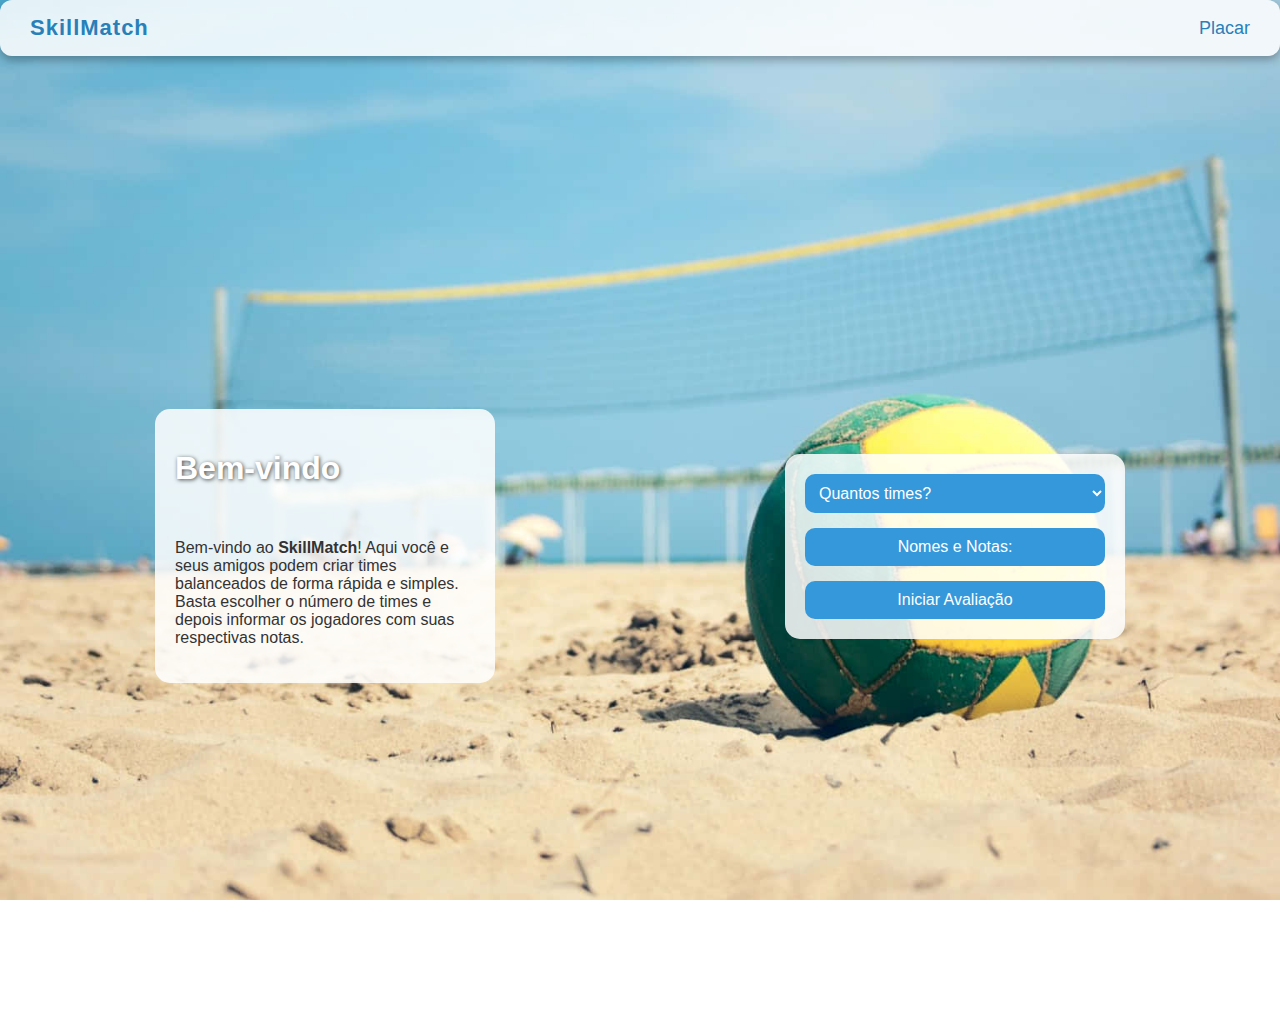
<file: index.html>
<!DOCTYPE html>
<html lang="pt-br">
  <head>
    <meta charset="UTF-8" />
    <meta name="viewport" content="width=device-width, initial-scale=1.0" />
    <title>SkillMatch</title>
    <link rel="stylesheet" href="style.css" />
  </head>
  <!-- Navbar -->
  <nav class="navbar">
    <div class="navbar-left">SkillMatch</div>
    <div class="navbar-right">
      <a href="scoreboard.html">Placar</a>
    </div>
  </nav>
  <body>
    <div class="container">
      <!-- Home Page -->
      <div id="homePage" class="page home-layout">
        <div class="welcome-text">
          <h1>Bem-vindo</h1>
          <p>
            Bem-vindo ao <b>SkillMatch</b>! Aqui você e seus amigos podem criar
            times balanceados de forma rápida e simples. Basta escolher o número
            de times e depois informar os jogadores com suas respectivas notas.
          </p>
        </div>
        <div class="box">
          <select id="numTimesSelect">
            <option value="">Quantos times?</option>
            <option value="2">2 Times</option>
            <option value="3">3 Times</option>
            <option value="4">4 Times</option>
            <option value="5">5 Times</option>
            <option value="6">6 Times</option>
            <option value="7">7 Times</option>
            <option value="8">8 Times</option>
          </select>
          <button onclick="startSetup()">Nomes e Notas:</button>
          <button onclick="goToPlayers()">Iniciar Avaliação</button>
        </div>
      </div>

      <!-- Montar Times -->
      <div id="setupPage" class="page" style="display: none">
        <h2>Adicionar Jogadores</h2>
        <div class="box player-inputs">
          <input type="text" id="playerName" placeholder="Nome" />
          <input
            type="number"
            id="playerSkill"
            placeholder="Nota (0-10)"
            min="0"
            max="10"
          />
          <button onclick="addPlayerFromInput()">Adicionar Jogador</button>
        </div>
        <div class="box">
          <ul id="playerList"></ul>
        </div>
        <div class="box">
          <button onclick="balanceAndShowTeams()">Iniciar Balanceamento</button>
        </div>
      </div>

      <!-- Resultados -->
      <div id="resultPage" class="page" style="display: none">
        <h2>Times Formados</h2>
        <div class="teams-container" id="teamsContainer"></div>
        <button onclick="restart()">Voltar ao início</button>
      </div>
    </div>

    <script src="script.js"></script>
  </body>
</html>
</file>
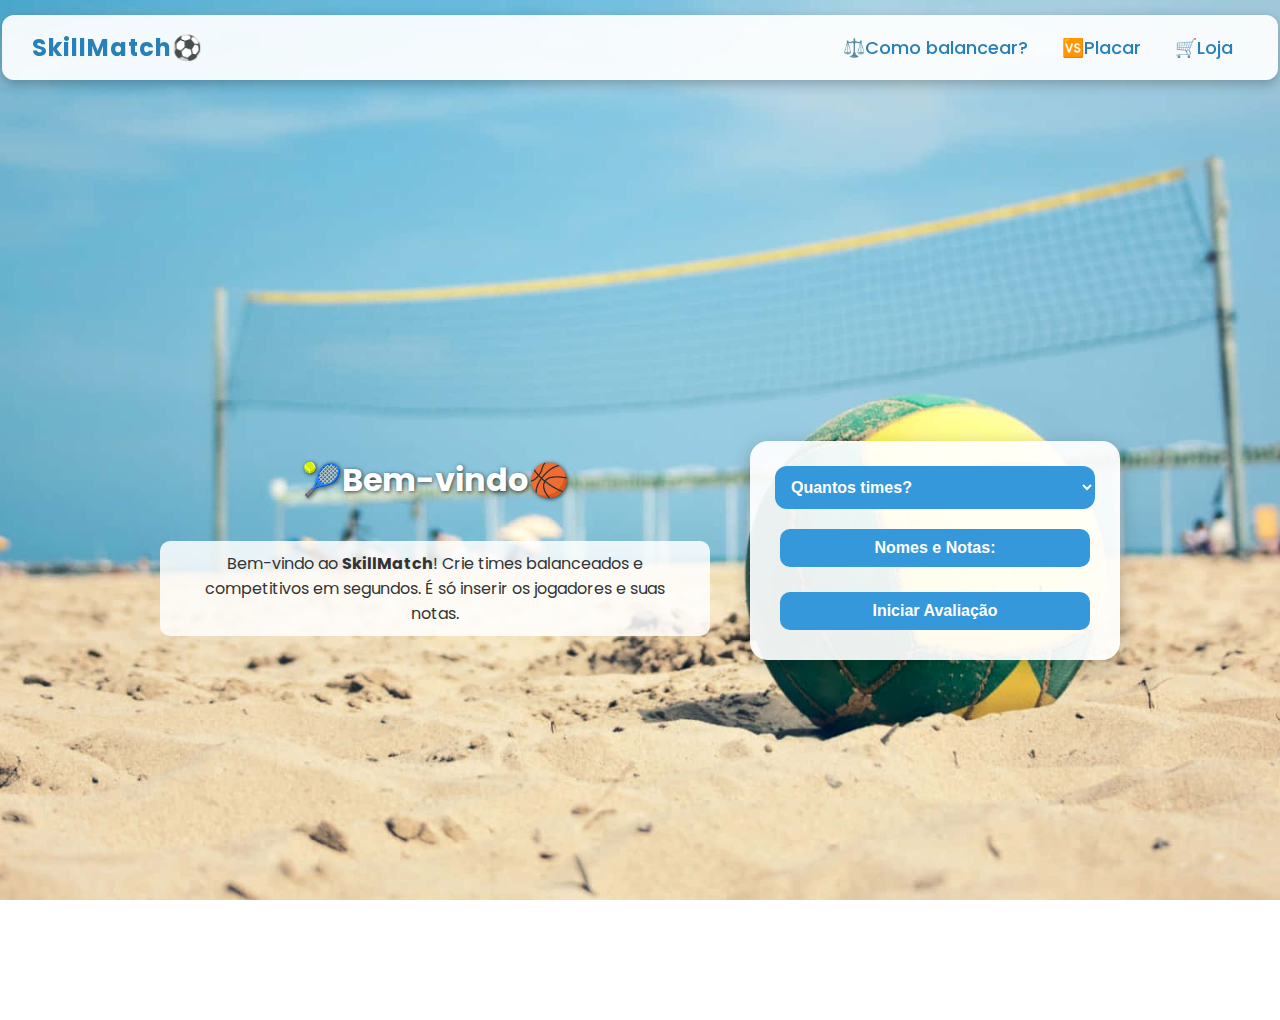
<file: html/index.html>
<!DOCTYPE html>
<html lang="pt-br">
  <head>
    <meta charset="UTF-8" />
    <meta name="viewport" content="width=device-width, initial-scale=1.0" />
    <title>SkillMatch</title>
    <link rel="stylesheet" href="css/style.css" />
  </head>
  <!-- Navbar -->
  <nav class="navbar">
    <div class="navbar-left">
      <a href="index.html">SkillMatch⚽️</a>
    </div>
    <button class="hamburger" aria-label="Abrir menu">
      <span class="bar"></span>
      <span class="bar"></span>
      <span class="bar"></span>
    </button>
    <div class="navbar-right">
      <a href="#" id="open-modal-btn">⚖️Como balancear?</a>
      <a href="scoreboard.html">🆚Placar</a>
      <a href="store.html">🛒Loja</a>
    </div>
  </nav>
  <body>
    <div id="modal-backdrop"></div>

    <div id="how-to-modal" class="modal-container">
      <span class="close-btn">&times;</span>
      <h2>Como Balancear?</h2>
      <ul class="phrases-list">
        <li>
          <span>Técnica e Habilidade</span>
          <span class="points">1 Ponto</span>
        </li>
        <li>
          <span>Noção de Jogo e Tática</span>
          <span class="points">1 Ponto</span>
        </li>
        <li>
          <span>Condicionamento Físico</span>
          <span class="points">1 Ponto</span>
        </li>
        <li>
          <span>Velocidade e Agilidade</span>
          <span class="points">1 Ponto</span>
        </li>
        <li>
          <span>Força e Disputa Física</span>
          <span class="points">1 Ponto</span>
        </li>
        <li>
          <span>Habilidade Defensiva</span>
          <span class="points">1 Ponto</span>
        </li>
        <li>
          <span>Comunicação e Equipe</span>
          <span class="points">1 Ponto</span>
        </li>
        <li>
          <span>Disciplina Tática</span>
          <span class="points">1 Ponto</span>
        </li>
        <li>
          <span>Mentalidade e Foco</span>
          <span class="points">1 Ponto</span>
        </li>
        <li>
          <span>Conhecimento das Regras</span>
          <span class="points">1 Ponto</span>
        </li>
      </ul>
    </div>
    <div class="container">
      <!-- Home Page -->
      <div id="homePage" class="page home-layout">
        <div class="welcome-text">
          <h1>🎾Bem-vindo🏀</h1>
          <p>
            Bem-vindo ao <b>SkillMatch</b>! Crie times balanceados e
            competitivos em segundos. É só inserir os jogadores e suas notas.
          </p>
        </div>
        <div class="box">
          <select id="numTimesSelect">
            <option value="">Quantos times?</option>
            <option value="2">2 Times</option>
            <option value="3">3 Times</option>
            <option value="4">4 Times</option>
            <option value="5">5 Times</option>
            <option value="6">6 Times</option>
            <option value="7">7 Times</option>
            <option value="8">8 Times</option>
          </select>
          <button onclick="startSetup()">Nomes e Notas:</button>
          <button onclick="goToPlayers()">Iniciar Avaliação</button>
        </div>
      </div>

      <!-- Montar Times -->
      <div id="setupPage" class="page" style="display: none">
        <h2>Adicionar Jogadores</h2>
        <div class="box player-inputs">
          <input type="text" id="playerName" placeholder="Nome" />
          <input
            type="number"
            id="playerSkill"
            placeholder="Nota (0-10)"
            min="0"
            max="10"
          />
          <button onclick="addPlayerFromInput()">Adicionar Jogador</button>
        </div>
        <div class="box">
          <ul id="playerList"></ul>
        </div>
        <div class="box">
          <button onclick="balanceAndShowTeams()">Iniciar Balanceamento</button>
        </div>
      </div>

      <!-- Resultados -->
      <div id="resultPage" class="page" style="display: none">
        <h2>Times Formados</h2>
        <div class="teams-container" id="teamsContainer"></div>
        <button onclick="restart()">Voltar ao início</button>
      </div>
    </div>

    <script src="javascript/script.js"></script>
  </body>
</html>
</file>
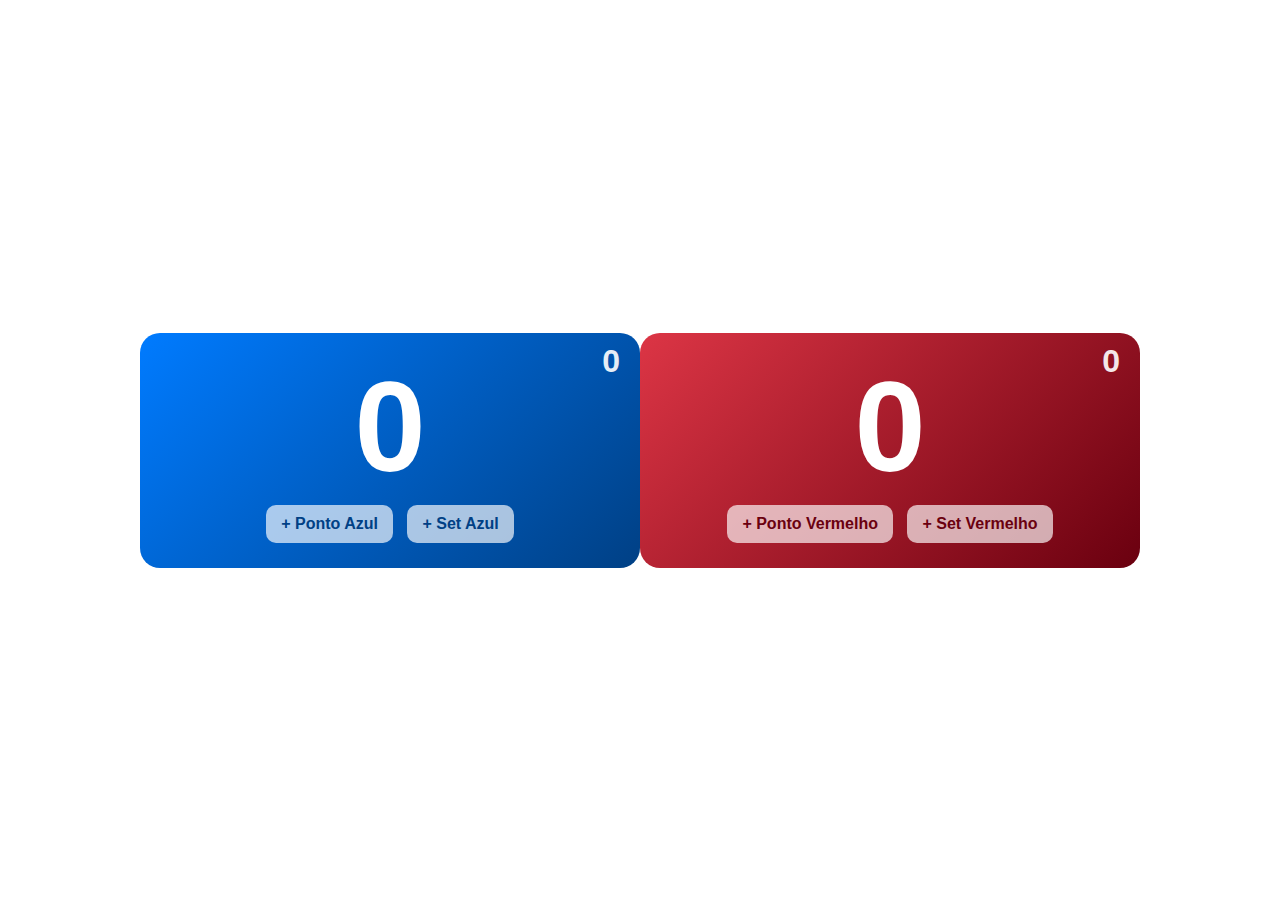
<file: scoreboard.html>
<!DOCTYPE html>
<html lang="pt-BR">
  <head>
    <meta charset="UTF-8" />
    <meta name="viewport" content="width=device-width, initial-scale=1.0" />
    <title>Placar</title>
    <link rel="stylesheet" href="scoreboard.css" />
  </head>
  <body>
    <div class="scoreboard">
      <!-- Time Azul -->
      <div class="team blue">
        <div class="sets" id="sets-blue">0</div>
        <div class="points" id="points-blue">0</div>
        <button onclick="addPoint('blue')">+ Ponto Azul</button>
        <button onclick="addSet('blue')">+ Set Azul</button>
      </div>

      <!-- Time Vermelho -->
      <div class="team red">
        <div class="sets" id="sets-red">0</div>
        <div class="points" id="points-red">0</div>
        <button onclick="addPoint('red')">+ Ponto Vermelho</button>
        <button onclick="addSet('red')">+ Set Vermelho</button>
      </div>
    </div>

    <script src="scoreboard.js"></script>
  </body>
</html>
</file>
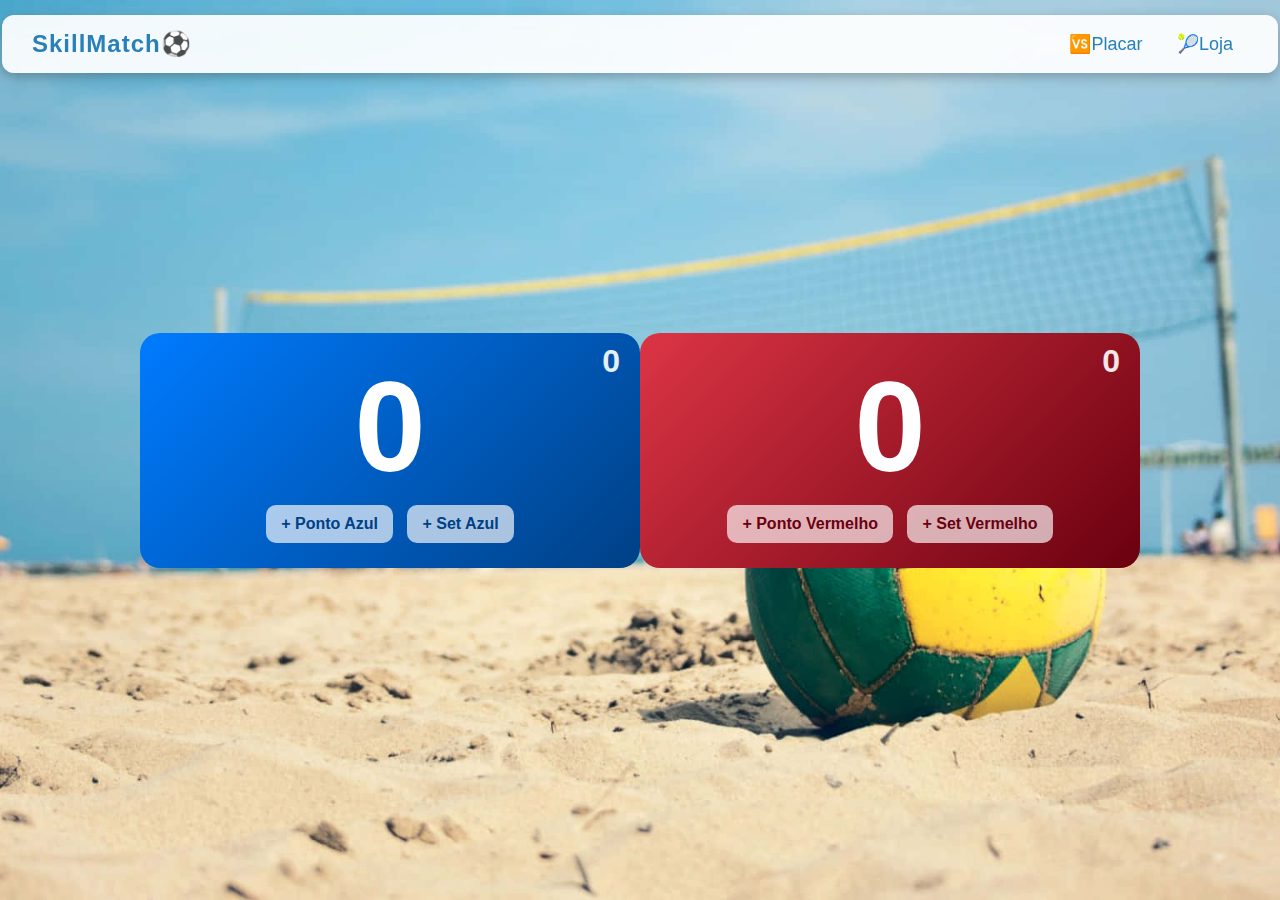
<file: html/scoreboard.html>
<!DOCTYPE html>
<html lang="pt-BR">
  <head>
    <meta charset="UTF-8" />
    <meta name="viewport" content="width=device-width, initial-scale=1.0" />
    <title>Placar</title>
    <link rel="stylesheet" href="../css/scoreboard.css" />
  </head>
  <body>
    <!-- Navbar -->
    <nav class="navbar">
      <div class="navbar-left">
        <a href="index.html">SkillMatch⚽️</a>
      </div>
      <div class="navbar-right">
        <a href="scoreboard.html">🆚Placar</a>
        <a href="store.html">🎾Loja</a>
      </div>
    </nav>
    <div class="scoreboard">
      <!-- Time Azul -->
      <div class="team blue">
        <div class="sets" id="sets-blue">0</div>
        <div class="points" id="points-blue">0</div>
        <button onclick="addPoint('blue')">+ Ponto Azul</button>
        <button onclick="addSet('blue')">+ Set Azul</button>
      </div>

      <!-- Time Vermelho -->
      <div class="team red">
        <div class="sets" id="sets-red">0</div>
        <div class="points" id="points-red">0</div>
        <button onclick="addPoint('red')">+ Ponto Vermelho</button>
        <button onclick="addSet('red')">+ Set Vermelho</button>
      </div>
    </div>

    <script src="../javascript/scoreboard.js"></script>
  </body>
</html>
</file>
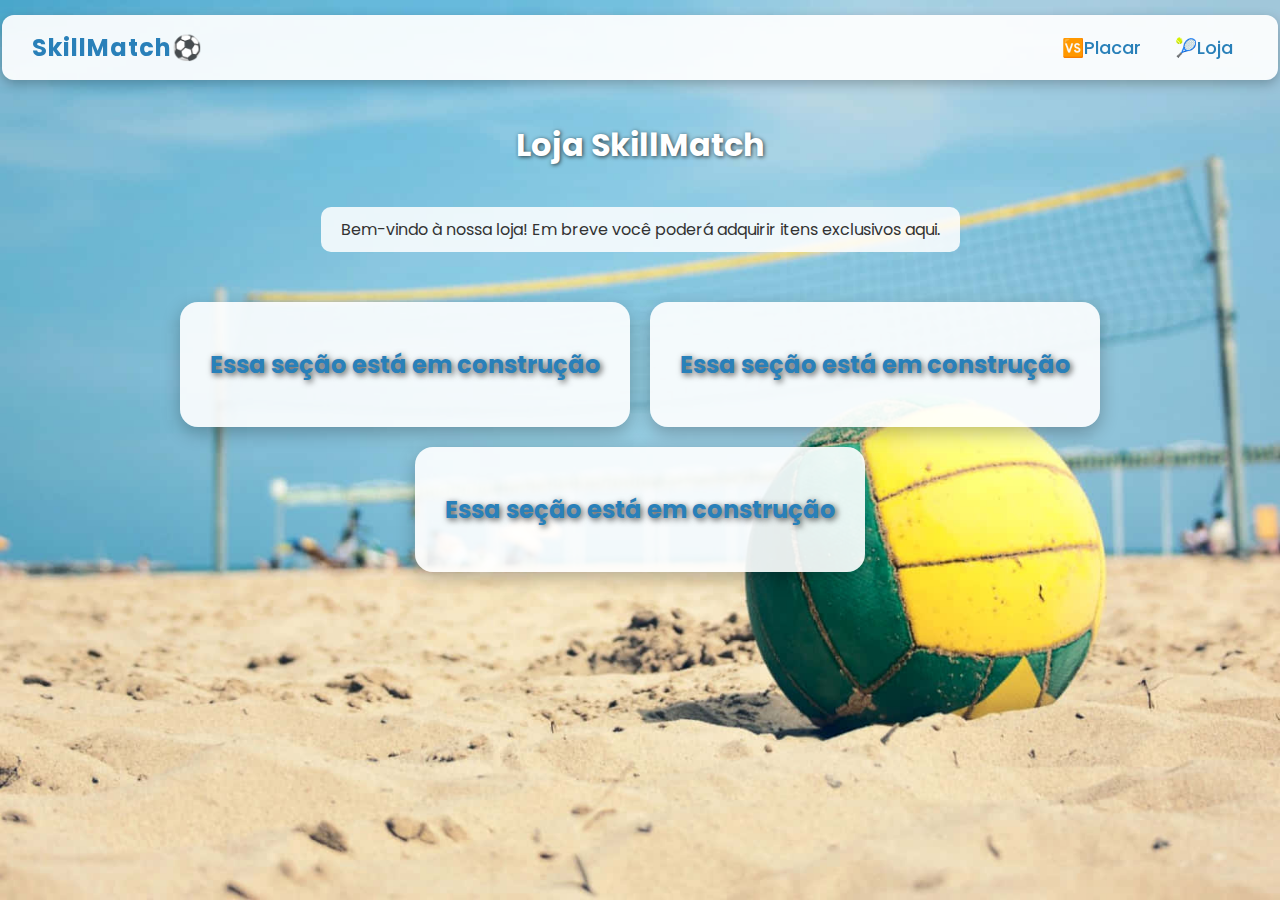
<file: html/store.html>
<!DOCTYPE html>
<html lang="pt-BR">
  <head>
    <meta charset="UTF-8" />
    <meta name="viewport" content="width=device-width, initial-scale=1.0" />
    <title>SkillMatch Store</title>
    <link rel="stylesheet" href="css/style.css" />
  </head>
  <body>
    <!-- Navbar -->
    <div class="navbar">
      <div class="navbar-left">
        <a href="index.html">SkillMatch⚽️</a>
      </div>
      <button class="hamburger" aria-label="Abrir menu">
        <span class="bar"></span>
        <span class="bar"></span>
        <span class="bar"></span>
      </button>
      <div class="navbar-right">
        <a href="scoreboard.html">🆚Placar</a>
        <a href="store.html">🎾Loja</a>
      </div>
    </div>

    <!-- Conteúdo da Loja -->
    <div class="container">
      <h1>Loja SkillMatch</h1>
      <p>
        Bem-vindo à nossa loja! Em breve você poderá adquirir itens exclusivos
        aqui.
      </p>

      <div class="store-grid">
        <div class="store-card">
          <h2>Essa seção está em construção</h2>
        </div>
        <div class="store-card">
          <h2>Essa seção está em construção</h2>
        </div>
        <div class="store-card">
          <h2>Essa seção está em construção</h2>
        </div>
      </div>
    </div>

    <script src="javascript/script.js"></script>
  </body>
</html>
</file>
<file: style.css>
body {
  margin: 0;
  font-family: Arial, sans-serif;
  background: url("wallpaperVolei.jpg") no-repeat center center fixed;
  background-size: cover;
  color: #333;
}

.container {
  padding: 20px;
}

.page {
  display: flex;
  flex-direction: column;
  align-items: center;
  gap: 20px;
}

.home-layout {
  flex-direction: row;
  justify-content: space-around;
  align-items: center;
  height: 100vh;
}

.welcome-text {
  background: rgba(255, 255, 255, 0.85);
  padding: 20px;
  border-radius: 15px;
  display: flex;
  flex-direction: column;
  gap: 15px;
  width: 300px;
  max-width: 90%;
  /*max-width: 400px;
  color: #fff;
  text-shadow: 1px 1px 4px rgba(0, 0, 0, 0.7);*/
}

h1,
h2 {
  color: #fff;
  text-shadow: 1px 1px 4px rgba(0, 0, 0, 0.7);
}

.box {
  background: rgba(255, 255, 255, 0.85);
  padding: 20px;
  border-radius: 15px;
  display: flex;
  flex-direction: column;
  gap: 15px;
  width: 300px;
  max-width: 90%;
}

button,
select {
  padding: 10px;
  border: none;
  border-radius: 10px;
  background-color: #3498db;
  color: #fff;
  cursor: pointer;
  font-size: 1rem;
}

button:hover,
select:hover {
  background-color: #2980b9;
}

input {
  padding: 8px;
  border-radius: 10px;
  border: 1px solid #ccc;
  width: 100%;
}

ul {
  list-style: none;
  padding: 0;
}

.teams-container {
  display: flex;
  gap: 20px;
  flex-wrap: wrap;
  justify-content: center;
}

.team-box {
  background: rgba(255, 255, 255, 0.85);
  padding: 15px;
  border-radius: 10px;
  min-width: 150px;
}

/* Navbar */
.navbar {
  background-color: rgba(255, 255, 255, 0.85);
  color: #2980b9;
  display: flex;
  justify-content: space-between;
  align-items: center;
  padding: 15px 30px;
  border-radius: 12px;
  margin-bottom: 20px;
  box-shadow: 0 4px 10px rgba(0, 0, 0, 0.3);
}

.navbar-left {
  font-size: 22px;
  font-weight: bold;
  letter-spacing: 1px;
}

.navbar-right a {
  color: #2980b9;
  text-decoration: none;
  font-size: 18px;
  font-weight: 500;
  transition: color 0.2s ease-in-out;
}

.navbar-right a:hover {
  color: #4cafef;
}
</file>
<file: html/css/style.css>
@import url("https://fonts.googleapis.com/css2?family=Poppins:wght@300;400;600&display=swap");

body {
  margin: 0;
  font-family: "Poppins", sans-serif;
  background: url("../assets/wallpaperVolei.jpg") no-repeat center center fixed;
  background-size: cover;
  color: #333;
}

/* Container */
.container {
  padding: 20px;
}

.page {
  display: flex;
  flex-direction: column;
  align-items: center;
  gap: 20px;
}

.home-layout {
  flex-direction: row;
  justify-content: center; /* AGORA CENTRALIZA OS ITENS */
  align-items: center;
  height: 100vh;
  gap: 40px; /* ADICIONA ESPAÇO ENTRE AS CAIXAS (texto e botões) */
}

/* Caixas de conteúdo */
.welcome-text {
  max-width: 550px; /* Limita a largura do texto em PCs */
  width: auto; /* Permite que ele cresça até o max-width */
}

.box {
  background: rgba(255, 255, 255, 0.92);
  padding: 25px;
  border-radius: 18px;
  display: flex;
  flex-direction: column;
  gap: 15px;
  width: 320px; /* Largura original para o box de botões */
  max-width: 90%;
  box-shadow: 0 6px 18px rgba(0, 0, 0, 0.25);
  transition: transform 0.2s ease-in-out;
}

.welcome-text:hover,
.box:hover {
  transform: translateY(-4px);
}

h1,
h2 {
  color: #fff;
  text-shadow: 2px 2px 6px rgba(0, 0, 0, 0.7);
}

/* Botões e inputs */
button,
select {
  padding: 12px;
  border: none;
  border-radius: 12px;
  background-color: #3498db;
  color: #fff;
  cursor: pointer;
  font-size: 1rem;
  font-weight: 600;
  transition: all 0.25s ease-in-out;
}

button:hover,
select:hover {
  background-color: #2574a9;
  transform: scale(1.05);
}

input {
  padding: 10px;
  border-radius: 12px;
  border: 1px solid #ccc;
  width: 100%;
  font-size: 1rem;
}

ul {
  list-style: none;
  padding: 0;
}

/* Times */
.teams-container {
  display: flex;
  gap: 20px;
  flex-wrap: wrap;
  justify-content: center;
}

.team-box {
  background: rgba(255, 255, 255, 0.92);
  padding: 15px;
  border-radius: 12px;
  min-width: 160px;
  text-align: center;
  box-shadow: 0 4px 12px rgba(0, 0, 0, 0.2);
}

/* Navbar */
.navbar {
  position: fixed;
  top: 0;
  left: 50%;
  transform: translateX(-50%);
  width: 95%;
  background-color: rgba(255, 255, 255, 0.92);
  color: #2980b9;
  display: flex;
  justify-content: space-between;
  align-items: center;
  padding: 15px 30px;
  border-radius: 12px;
  margin: 15px auto;
  box-shadow: 0 4px 12px rgba(0, 0, 0, 0.25);
  z-index: 1000;
}

.navbar-left {
  font-size: 24px;
  font-weight: 700;
  letter-spacing: 1px;
}

.navbar-right a {
  color: #2980b9;
  text-decoration: none;
  font-size: 18px;
  font-weight: 500;
  transition: color 0.25s ease-in-out;
  margin: 0 15px; /* esse dá o espaço */
}

.navbar-right a:hover {
  color: #1f5d7a;
}

.navbar-left a {
  color: inherit; /* Usa a mesma cor do texto da navbar */
  text-decoration: none; /* Remove o sublinhado */
  font-size: inherit; /* Herdar tamanho da fonte da navbar */
  font-weight: inherit; /* Herdar peso da fonte */
}

.navbar-left a:hover {
  color: #4cafef; /* Cor ao passar o mouse, igual aos outros */
}

/* --- ESTILOS PARA O MODAL E O FUNDO DESFOCADO --- */

/* O fundo que cobre a página inteira */
#modal-backdrop {
  display: none; /* Começa escondido */
  position: fixed; /* Fica fixo na tela */
  top: 0;
  left: 0;
  width: 100%;
  height: 100%;
  background-color: rgba(0, 0, 0, 0.4); /* Cor preta com transparência */
  backdrop-filter: blur(5px); /* O EFEITO DE DESFOQUE! */
  z-index: 999; /* Garante que fique acima de tudo, menos do modal */
}

/* O container do modal (quadro branco) */
.modal-container {
  display: none; /* Começa escondido */
  position: fixed; /* Fixo no centro da tela */
  top: 50%;
  left: 50%;
  transform: translate(-50%, -50%); /* Truque para centralizar perfeitamente */

  background-color: rgba(
    255,
    255,
    255,
    0.95
  ); /* Branco levemente translúcido, como na imagem */
  padding: 25px 35px;
  border-radius: 18px; /* Bordas arredondadas */
  box-shadow: 0 5px 20px rgba(0, 0, 0, 0.25); /* Sombra para dar profundidade */
  width: 90%;
  max-width: 550px; /* Largura máxima */
  z-index: 1000; /* Fica na frente de TUDO, inclusive do fundo */
}

/* Classe 'active' que será adicionada via JavaScript para mostrar os elementos */
#modal-backdrop.active,
.modal-container.active {
  display: block;
}

/* Botão de fechar (X) */
.modal-container .close-btn {
  position: absolute;
  top: 10px;
  right: 15px;
  font-size: 28px;
  font-weight: bold;
  color: #888;
  cursor: pointer;
  transition: color 0.2s;
}

.modal-container .close-btn:hover {
  color: #000;
}

/* Título do modal */
.modal-container h2 {
  margin-top: 0;
  margin-bottom: 20px;
  font-size: 24px;
  color: #333;
  text-align: center;
}

/* Lista para as frases */
.phrases-list {
  list-style: none;
  padding: 0;
  margin: 0;
}

/* Cada item da lista (cada frase) */
.phrases-list li {
  display: flex; /* Habilita o alinhamento flexível */
  justify-content: space-between; /* Empurra o texto para um lado e os pontos para o outro */
  align-items: center; /* Alinha verticalmente no centro */
  padding: 12px 0;
  border-bottom: 1px dashed #ccc;
  font-size: 16px;
  color: #555;
}

.phrases-list .points {
  background-color: #f0f0f0; /* Cor de fundo para os pontos */
  padding: 3px 8px;
  border-radius: 5px;
  font-weight: bold;
  font-size: 14px;
  color: #333;
  margin-left: 15px; /* Garante um espaço mínimo entre o texto e os pontos */
}

/* Remove a linha do último item */
.phrases-list li:last-child {
  border-bottom: none;
}

/*
 * Adicione essas regras no final do seu arquivo style.css
 * para garantir que elas sobrescrevam as regras anteriores em telas pequenas.
 */

/* ------------------------------------------------------------------- */
/* REGRAS PARA TELAS MENORES (Celulares e Tablets) */
/* ------------------------------------------------------------------- */
@media (max-width: 768px) {
  body {
    /* REMOVA a linha "overflow-y: hidden" do seu código original */
    overflow-y: visible; /* Apenas para garantir que a rolagem funcione */
    background-position: left center; /* Ajusta a posição da imagem de fundo para celulares */
  }

  /* Ajusta o layout principal para que os elementos fiquem empilhados */
  .home-layout {
    flex-direction: column;
    justify-content: flex-start;
    height: auto; /* Remove a altura fixa para permitir que o conteúdo se expanda */
    padding-top: 100px; /* Adiciona um espaço para que o conteúdo não fique embaixo da navbar */
  }

  /* Faz com que a barra de navegação se empilhe */
  .navbar {
    flex-direction: column;
    gap: 10px;
    padding: 10px 15px;
  }

  .navbar-right {
    display: flex; /* Garante que os links fiquem lado a lado novamente, mas em uma coluna separada */
    gap: 15px;
  }
}

/* ------------------------------------------------------------------- */
/* ESTILOS DO MENU HAMBÚRGUER */
/* ------------------------------------------------------------------- */

/* Esconde o botão do hambúrguer em telas grandes */
.hamburger {
  display: none;
}

/* Esconde o menu de links no celular por padrão */
@media (max-width: 768px) {
  .store-grid {
    flex-direction: column;
    align-items: center;
  }

  .reset-button {
    width: 90%; /* Faz o botão ocupar a largura total no celular */
    max-width: 350px;
  }

  .scoreboard {
    flex-direction: column; /* Continua empilhando os times */
    align-items: center;
    gap: 20px; /* Espaço entre os times empilhados */
    margin-top: 100px; /* Ajusta a margem para telas menores */
  }

  .team {
    width: 90%; /* Faz com que o card ocupe quase a largura toda da tela */
    max-width: 350px; /* Impede que ele fique muito largo em tablets */
    padding: 15px; /* Reduz o padding interno */
  }

  .sets,
  .points {
    font-size: 2.5rem; /* Reduz o tamanho da fonte dos números */
  }
  .scoreboard {
    flex-direction: column;
    align-items: center;
  }

  /* Mostra o botão do hambúrguer */
  .hamburger {
    display: block;
    position: absolute;
    right: 20px;
    top: 50%;
    transform: translateY(-50%);
    background: transparent;
    border: none;
    cursor: pointer;
    z-index: 1001; /* Fica acima de tudo */
  }

  .hamburger .bar {
    display: block;
    width: 25px;
    height: 3px;
    margin: 5px auto;
    background-color: #2980b9;
    transition: all 0.3s ease-in-out;
  }

  /* Estiliza o menu lateral que vai aparecer */
  .navbar-right {
    position: fixed;
    top: 0;
    right: -100%; /* Inicia fora da tela, à direita */
    width: 70%;
    height: 100vh;
    background-color: rgba(255, 255, 255, 0.95);
    padding: 60px 20px;
    flex-direction: column;
    align-items: center;
    justify-content: flex-start;
    gap: 30px;
    transition: right 0.3s ease-in-out; /* Adiciona a transição de slide */
    z-index: 1000;
    box-shadow: -4px 0 10px rgba(0, 0, 0, 0.1);
  }

  /* Classe para quando o menu estiver ativo (visível) */
  .navbar-right.active {
    right: 0;
  }
}

/* Adicione esta regra ao final do seu style.css */
body.no-scroll-x {
  overflow-x: hidden;
}

/* -------------------------------LOJA--------------------------------------------------------------------------- */
/* Container geral */
.container {
  text-align: center;
  padding: 20px;
}

.container h1 {
  color: #fff;
  text-shadow: 1px 1px 4px rgba(0, 0, 0, 0.7);
}

.container p {
  background: rgba(255, 255, 255, 0.85);
  display: inline-block;
  padding: 10px 20px;
  border-radius: 10px;
  margin-bottom: 30px;
}

/* Grid de produtos */
.store-grid {
  display: grid;
  grid-template-columns: repeat(auto-fit, minmax(250px, 1fr));
  gap: 20px;
  max-width: 1000px;
  margin: 0 auto;
}

/* Card da loja */
.store-card {
  background: rgba(255, 255, 255, 0.85);
  padding: 30px;
  border-radius: 15px;
  box-shadow: 0 4px 10px rgba(0, 0, 0, 0.3);
  text-align: center;
  transition: transform 0.2s ease-in-out;
}

.store-card:hover {
  transform: translateY(-5px);
}

.store-card h2 {
  color: #2980b9;
}

.navbar-left a {
  color: inherit; /* Usa a mesma cor do texto da navbar */
  text-decoration: none; /* Remove o sublinhado */
  font-size: inherit; /* Herdar tamanho da fonte da navbar */
  font-weight: inherit; /* Herdar peso da fonte */
}

.navbar-left a:hover {
  color: #4cafef; /* Cor ao passar o mouse, igual aos outros */
}

/*
 * Adicione este código para estilizar o layout da loja em ambas as versões (PC e celular).
 */
.container {
  padding: 20px;
  text-align: center;
  margin-top: 80px; /* Para não ficar embaixo da navbar */
}

.store-grid {
  display: flex;
  flex-wrap: wrap; /* Permite que os cards quebrem a linha */
  justify-content: center;
  gap: 20px;
  padding: 20px;
}

.store-card {
  background: rgba(255, 255, 255, 0.9);
  padding: 25px;
  border-radius: 18px;
  box-shadow: 0 6px 18px rgba(0, 0, 0, 0.25);
  transition: transform 0.2s ease-in-out;
  flex: 1 1 300px; /* Permite que o card se ajuste automaticamente e tenha um tamanho base de 300px */
  max-width: 400px;
}

.store-card:hover {
  transform: translateY(-4px);
}

/* --------------------------------------------------------------------Placar------------------------------------ */
.scoreboard {
  display: flex;
  justify-content: center;
  gap: 30px;
  /* Altere esta linha para um valor maior */
  margin-top: 120px; /* Dê mais espaço abaixo da navbar */
}

.team {
  flex: 1;
  text-align: center;
  padding: 20px;
  position: relative;
  border-radius: 20px;
  width: 300px; /* Largura base para o card */
  max-width: 45%; /* Garante que não ocupe mais que 45% do espaço no PC */
  flex-grow: 1; /* Permite que o card cresça para preencher o espaço disponível */
}

.team.blue {
  background: linear-gradient(135deg, #007bff, #004085);
}

.team.red {
  background: linear-gradient(135deg, #dc3545, #6a000f);
}

.points {
  font-size: 8rem;
  font-weight: bold;
}

.sets {
  position: absolute;
  top: 10px;
  right: 20px;
  font-size: 2rem;
  font-weight: bold;
  opacity: 0.9;
}

button {
  margin: 5px;
  padding: 10px 15px;
  font-size: 1rem;
  font-weight: bold;
  border: none;
  border-radius: 10px;
  cursor: pointer;
}

.blue button {
  background: #ffffffaa;
  color: #004085;
}

.red button {
  background: #ffffffaa;
  color: #6a000f;
}

button:hover {
  opacity: 0.8;
}

.team .button-group {
  display: flex;
  flex-wrap: wrap; /* Permite que os botões quebrem a linha */
  justify-content: center;
  gap: 10px; /* Espaço entre os botões */
  width: 100%; /* Ocupa a largura total do card */
}

/* Garante que os botões sejam menores e se ajustem */
.team button {
  padding: 10px 15px; /* Reduz o padding */
  font-size: 0.9rem; /* Reduz o tamanho da fonte */
  flex-grow: 1; /* Permite que eles cresçam para preencher o espaço */
  max-width: 150px; /* Limite máximo para o botão */
}

.reset-button {
  padding: 12px 24px;
  border: none;
  border-radius: 12px;
  background-color: #95a5a6; /* Cor cinza, para indicar que é uma ação de "reset" */
  color: #fff;
  cursor: pointer;
  font-size: 1rem;
  font-weight: 600;
  transition: all 0.25s ease-in-out;
  margin-top: 20px; /* Para dar um espaço do placar */
}

.reset-button:hover {
  background-color: #7f8c8d;
  transform: scale(1.05);
}
</file>
<file: scoreboard.css>
body {
  margin: 0;
  font-family: Arial, sans-serif;
  background: rgba(255, 255, 255, 0.85);
  display: flex;
  justify-content: center;
  align-items: center;
  height: 100vh;
}

.scoreboard {
  display: flex;
  width: 80%;
  max-width: 1000px;
  justify-content: space-between;
  align-items: center;
  color: white;
}

.team {
  flex: 1;
  text-align: center;
  padding: 20px;
  position: relative;
  border-radius: 20px;
}

.team.blue {
  background: linear-gradient(135deg, #007bff, #004085);
}

.team.red {
  background: linear-gradient(135deg, #dc3545, #6a000f);
}

.points {
  font-size: 8rem;
  font-weight: bold;
}

.sets {
  position: absolute;
  top: 10px;
  right: 20px;
  font-size: 2rem;
  font-weight: bold;
  opacity: 0.9;
}

button {
  margin: 5px;
  padding: 10px 15px;
  font-size: 1rem;
  font-weight: bold;
  border: none;
  border-radius: 10px;
  cursor: pointer;
}

.blue button {
  background: #ffffffaa;
  color: #004085;
}

.red button {
  background: #ffffffaa;
  color: #6a000f;
}

button:hover {
  opacity: 0.8;
}
</file>
<file: css/scoreboard.css>
body {
  margin: 0;
  font-family: Arial, sans-serif;
  background: url("../assets/wallpaperVolei.jpg") no-repeat center center fixed;
  background-size: cover;
  display: flex;
  justify-content: center;
  align-items: center;
  height: 100vh;
}

.scoreboard {
  display: flex;
  width: 80%;
  max-width: 1000px;
  justify-content: space-between;
  align-items: center;
  color: white;
}

.team {
  flex: 1;
  text-align: center;
  padding: 20px;
  position: relative;
  border-radius: 20px;
}

.team.blue {
  background: linear-gradient(135deg, #007bff, #004085);
}

.team.red {
  background: linear-gradient(135deg, #dc3545, #6a000f);
}

.points {
  font-size: 8rem;
  font-weight: bold;
}

.sets {
  position: absolute;
  top: 10px;
  right: 20px;
  font-size: 2rem;
  font-weight: bold;
  opacity: 0.9;
}

button {
  margin: 5px;
  padding: 10px 15px;
  font-size: 1rem;
  font-weight: bold;
  border: none;
  border-radius: 10px;
  cursor: pointer;
}

.blue button {
  background: #ffffffaa;
  color: #004085;
}

.red button {
  background: #ffffffaa;
  color: #6a000f;
}

button:hover {
  opacity: 0.8;
}

/* Navbar */
.navbar {
  position: fixed;
  top: 0;
  left: 50%;
  transform: translateX(-50%);
  width: 95%;
  background-color: rgba(255, 255, 255, 0.92);
  color: #2980b9;
  display: flex;
  justify-content: space-between;
  align-items: center;
  padding: 15px 30px;
  border-radius: 12px;
  margin: 15px auto;
  box-shadow: 0 4px 12px rgba(0, 0, 0, 0.25);
  z-index: 1000;
}

.navbar-left {
  font-size: 24px;
  font-weight: 700;
  letter-spacing: 1px;
}

.navbar-right a {
  color: #2980b9;
  text-decoration: none;
  font-size: 18px;
  font-weight: 500;
  transition: color 0.25s ease-in-out;
  margin: 0 15px; /* esse dá o espaço */
}

.navbar-right a:hover {
  color: #1f5d7a;
}

.navbar-left a {
  color: inherit; /* Usa a mesma cor do texto da navbar */
  text-decoration: none; /* Remove o sublinhado */
  font-size: inherit; /* Herdar tamanho da fonte da navbar */
  font-weight: inherit; /* Herdar peso da fonte */
}

.navbar-left a:hover {
  color: #4cafef; /* Cor ao passar o mouse, igual aos outros */
}
</file>
